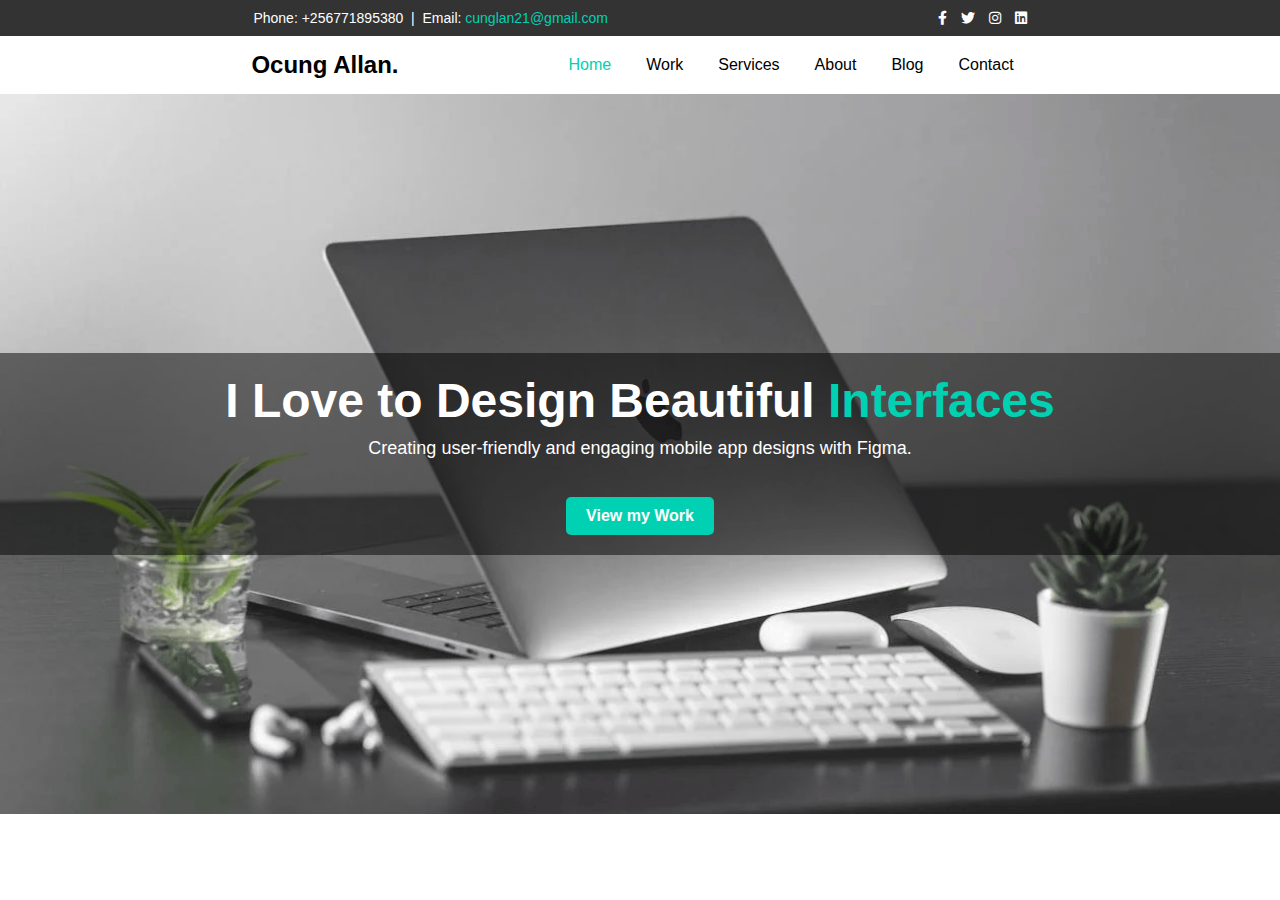
<file: index.html>
<!DOCTYPE html>
<html lang="en">
<head>
    <meta charset="UTF-8">
    <meta name="viewport" content="width=device-width, initial-scale=1.0">
    <title>My Portfolio</title>

    <link rel="stylesheet" href="/styles/general.css">
    <link rel="stylesheet" href="/styles/header.css">
    <link rel="stylesheet" href="/styles/home.css">
    <link rel="stylesheet" href="https://cdnjs.cloudflare.com/ajax/libs/font-awesome/6.0.0/css/all.min.css">
  
</head>
<body>
    <!-- Hero Section -->
    <header class="hero">
        <div class="overlay">
            <h1>I Love to Design Beautiful  <span>Interfaces</span></h1>
            <p>Creating user-friendly and engaging mobile app designs with Figma.</p>
            <a href="work.html" class="btn">View my Work</a>
        </div>
    </header>
    <script src="/scripts/header.js"></script>
</body>
</html>
</file>
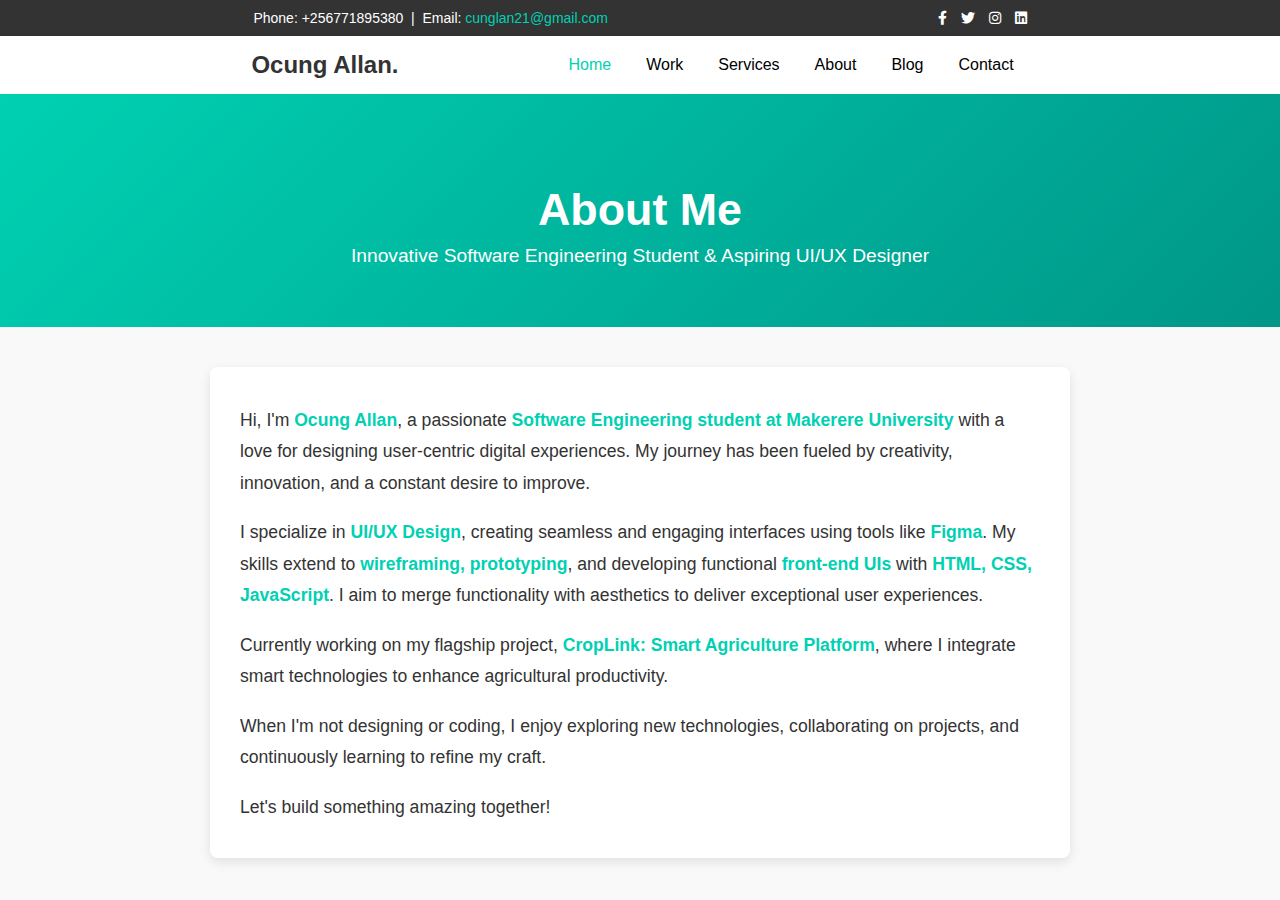
<file: about.html>
<!DOCTYPE html>
<html lang="en">
<head>
    <meta charset="UTF-8">
    <meta name="viewport" content="width=device-width, initial-scale=1.0">
    <title>About Me | Portfolio</title>
    <link rel="stylesheet" href="/styles/general.css">
    <link rel="stylesheet" href="/styles/header.css">
    <link rel="stylesheet" href="/styles/about.css">
    <link rel="stylesheet" href="https://cdnjs.cloudflare.com/ajax/libs/font-awesome/6.0.0/css/all.min.css">
</head>
<body>

    <section class="page-header">
        <h1>About Me</h1>
        <p>Innovative Software Engineering Student & Aspiring UI/UX Designer</p>
    </section>

    <section class="about">
        <p>Hi, I'm <strong>Ocung Allan</strong>, a passionate <strong>Software Engineering student at Makerere University</strong> with a love for designing user-centric digital experiences. My journey has been fueled by creativity, innovation, and a constant desire to improve.</p>

        <p>I specialize in <strong>UI/UX Design</strong>, creating seamless and engaging interfaces using tools like <strong>Figma</strong>. My skills extend to <strong>wireframing, prototyping</strong>, and developing functional <strong>front-end UIs</strong> with <strong>HTML, CSS, JavaScript</strong>. I aim to merge functionality with aesthetics to deliver exceptional user experiences.</p>

        <p>Currently working on my flagship project, <strong>CropLink: Smart Agriculture Platform</strong>, where I integrate smart technologies to enhance agricultural productivity.</p>

        <p>When I'm not designing or coding, I enjoy exploring new technologies, collaborating on projects, and continuously learning to refine my craft.</p>

        <p>Let's build something amazing together!</p>
    </section>

    <script src="/scripts/header.js"></script>
</body>
</html>
</file>
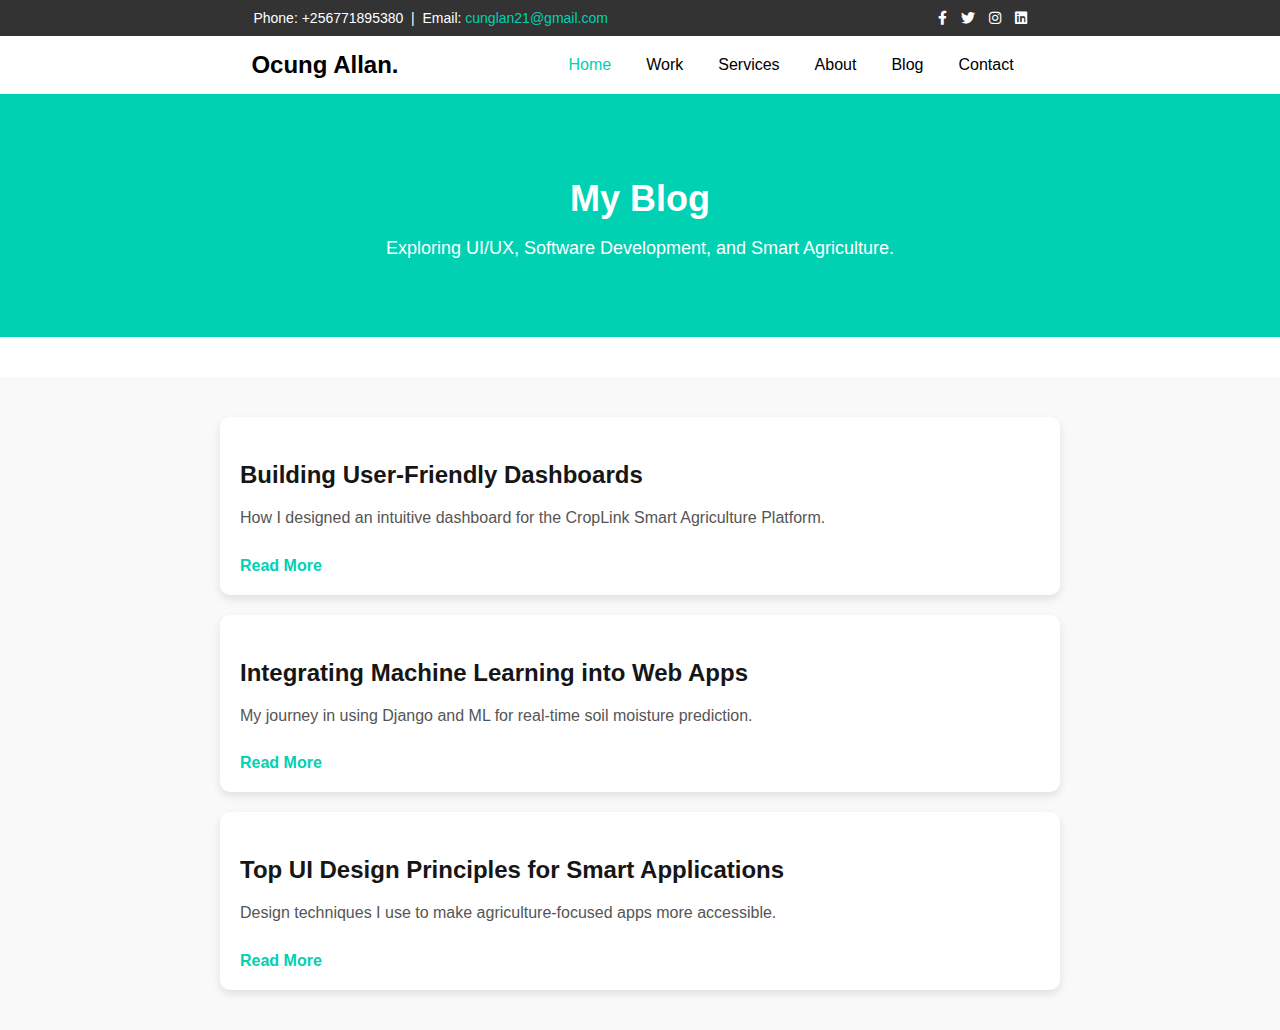
<file: blog.html>
<!DOCTYPE html>
<html lang="en">
<head>
    <meta charset="UTF-8">
    <meta name="viewport" content="width=device-width, initial-scale=1.0">
    <title>Blog | Portfolio</title>
    <link rel="stylesheet" href="/styles/general.css">
    <link rel="stylesheet" href="/styles/header.css">
    <link rel="stylesheet" href="/styles/blog.css">
    
    <link rel="stylesheet" href="https://cdnjs.cloudflare.com/ajax/libs/font-awesome/6.0.0/css/all.min.css">
</head>
<body>

    <section class="page-header">
        <h1>My Blog</h1>
        <p>Exploring UI/UX, Software Development, and Smart Agriculture.</p>
    </section>

    <section class="blog">
        <div class="post">
            <h3>Building User-Friendly Dashboards</h3>
            <p>How I designed an intuitive dashboard for the CropLink Smart Agriculture Platform.</p>
            <a href="#">Read More</a>
        </div>

        <div class="post">
            <h3>Integrating Machine Learning into Web Apps</h3>
            <p>My journey in using Django and ML for real-time soil moisture prediction.</p>
            <a href="#">Read More</a>
        </div>

        <div class="post">
            <h3>Top UI Design Principles for Smart Applications</h3>
            <p>Design techniques I use to make agriculture-focused apps more accessible.</p>
            <a href="#">Read More</a>
        </div>
    </section>
    
    <script src="/scripts/header.js"></script>
</body>
</html>
</file>
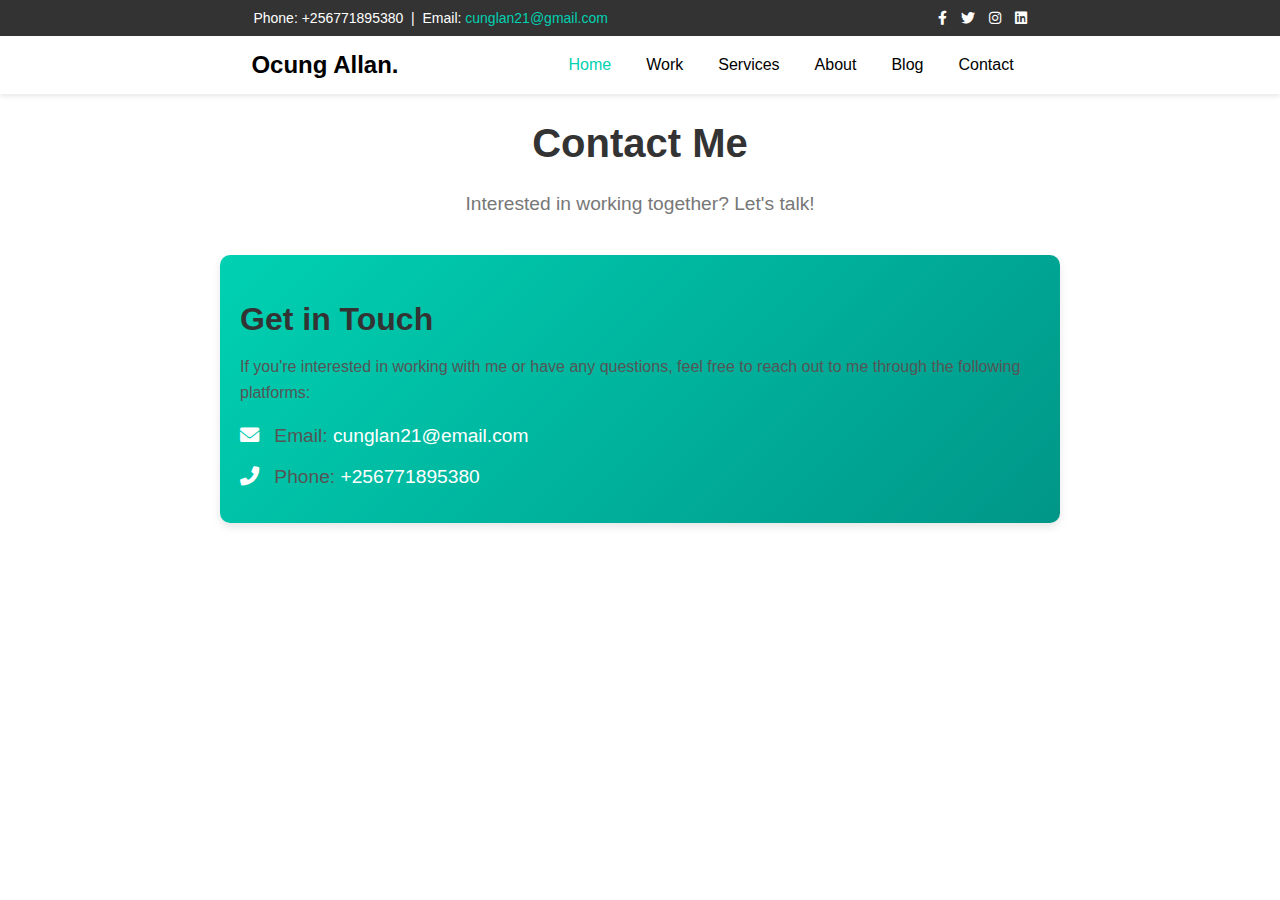
<file: contact.html>
<!DOCTYPE html>
<html lang="en">
<head>
    <meta charset="UTF-8">
    <meta name="viewport" content="width=device-width, initial-scale=1.0">
    <title>Contact | Portfolio</title>
    <link rel="stylesheet" href="/styles/general.css">
    <link rel="stylesheet" href="/styles/header.css">
    <link rel="stylesheet" href="/styles/contact.css">
    <link rel="stylesheet" href="https://cdnjs.cloudflare.com/ajax/libs/font-awesome/6.0.0/css/all.min.css">
</head>
<body>

    <section class="page-header">
        <h1>Contact Me</h1>
        <p>Interested in working together? Let's talk!</p>
    </section>

    <section class="contact">
        <h2>Get in Touch</h2>
        <p>If you're interested in working with me or have any questions, feel free to reach out to me through the following platforms:</p>
        
        <div class="contact-links">
            <p><i class="fas fa-envelope"></i> Email: <a href="mailto:cunglan21@email.com">cunglan21@email.com</a></p>
            <p><i class="fas fa-phone-alt"></i> Phone: <a href="tel:+256771895380">+256771895380</a></p>
            <!-- <p><i class="fab fa-linkedin"></i> LinkedIn: <a href="https://www.linkedin.com/in/AllanOcung" target="_blank">linkedin.com/in/yourname</a></p> -->
        </div>
    </section>

    <script src="/scripts/header.js"></script>
</body>
</html>
</file>
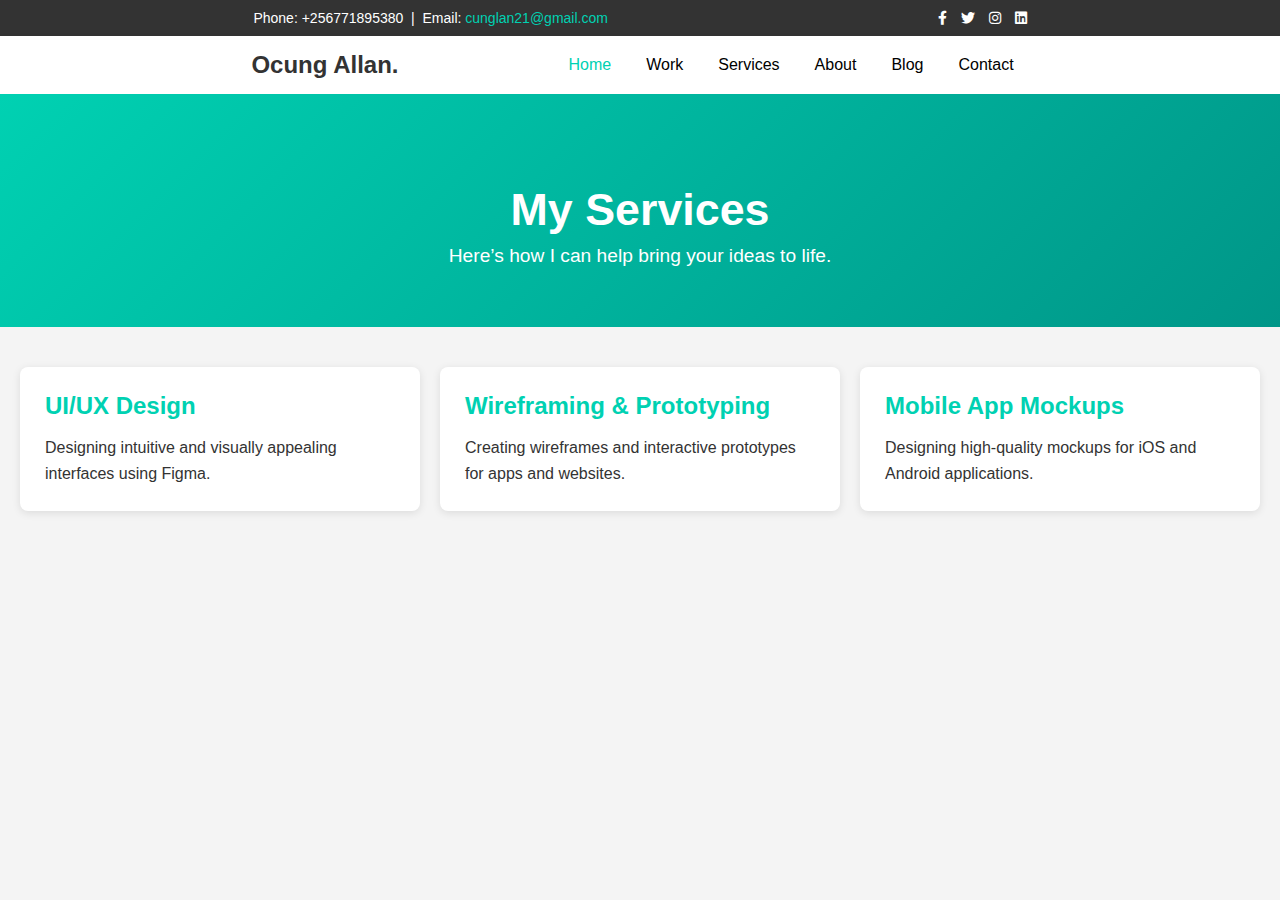
<file: services.html>
<!DOCTYPE html>
<html lang="en">
<head>
    <meta charset="UTF-8">
    <meta name="viewport" content="width=device-width, initial-scale=1.0">
    <title>Services | Portfolio</title>
    <link rel="stylesheet" href="/styles/general.css">
    <link rel="stylesheet" href="/styles/header.css">
    <link rel="stylesheet" href="/styles/services.css">
    
    <link rel="stylesheet" href="https://cdnjs.cloudflare.com/ajax/libs/font-awesome/6.0.0/css/all.min.css">
</head>
<body>

    <section class="page-header">
        <h1>My Services</h1>
        <p>Here’s how I can help bring your ideas to life.</p>
    </section>

    <section class="services">
        <div class="service">
            <h3>UI/UX Design</h3>
            <p>Designing intuitive and visually appealing interfaces using Figma.</p>
        </div>

        <div class="service">
            <h3>Wireframing & Prototyping</h3>
            <p>Creating wireframes and interactive prototypes for apps and websites.</p>
        </div>

        <div class="service">
            <h3>Mobile App Mockups</h3>
            <p>Designing high-quality mockups for iOS and Android applications.</p>
        </div>
    </section>
    <script src="/scripts/header.js"></script>
</body>
</html>
</file>
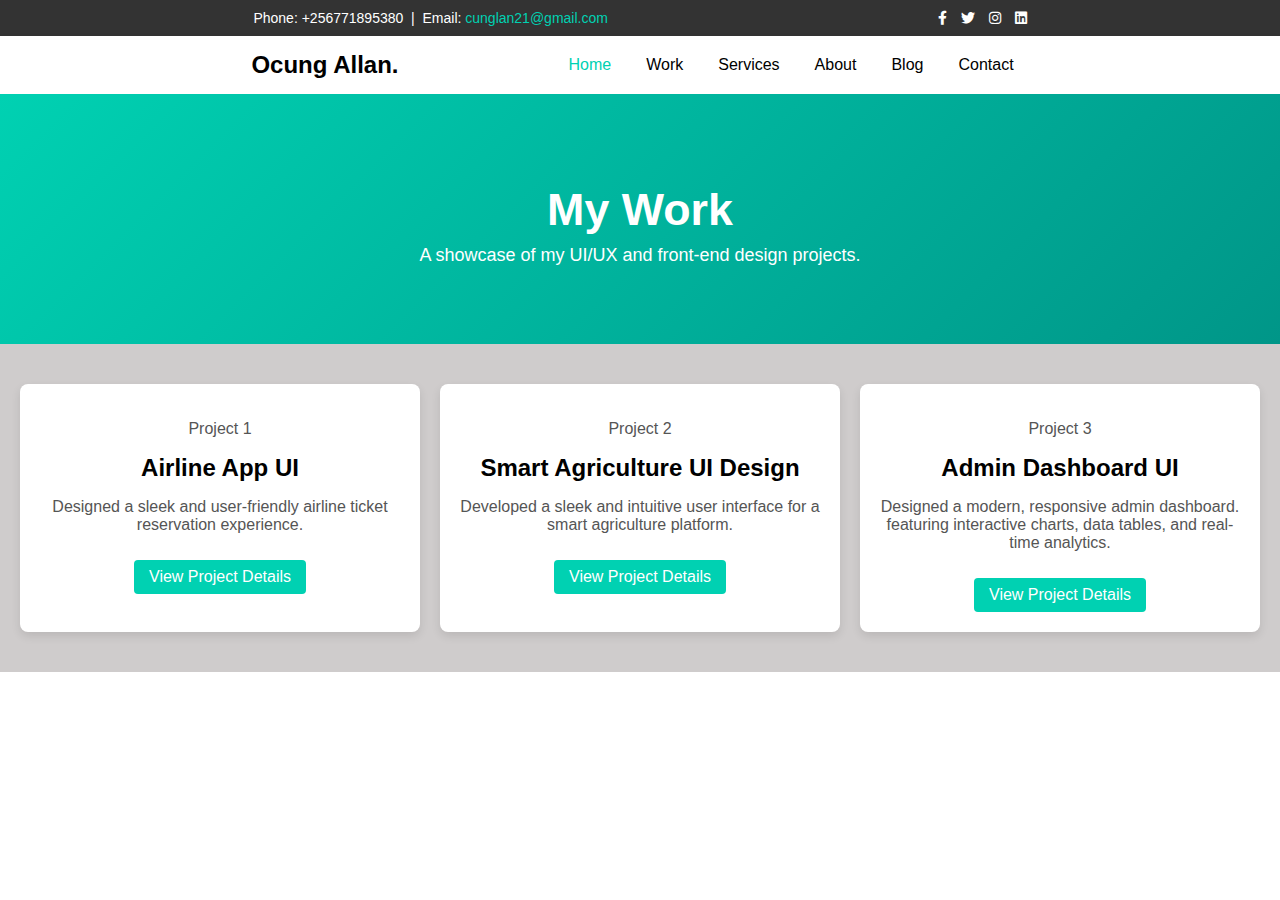
<file: work.html>
<!DOCTYPE html>
<html lang="en">
<head>
    <meta charset="UTF-8">
    <meta name="viewport" content="width=device-width, initial-scale=1.0">
    <title>My Work | Portfolio</title>
    <link rel="stylesheet" href="/styles/general.css">
    <link rel="stylesheet" href="/styles/header.css">
    <link rel="stylesheet" href="/styles/work.css">

    <link rel="stylesheet" href="https://cdnjs.cloudflare.com/ajax/libs/font-awesome/6.0.0/css/all.min.css">
</head>
<body>

    <section class="page-header">
        <h1>My Work</h1>
        <p>A showcase of my UI/UX and front-end design projects.</p>
    </section>

    <section class="portfolio">
        <div class="project">
            <p>Project 1</p>
            <h3>Airline App UI</h3>
            <p>Designed a sleek and user-friendly airline ticket reservation experience.</p>
            <a href="https://www.behance.net/gallery/219496977/Soroti-Airlines-Mobile-App" class="project-link">View Project Details</a>
        </div>

        <div class="project">
            <p>Project 2</p>
            <h3>Smart Agriculture UI Design</h3>
            <p>
                Developed a sleek and intuitive user interface for a smart agriculture platform.
            </p>
            <a href="https://www.behance.net/gallery/219495811/CropLink" class="project-link">View Project Details</a>
        </div>
        
        <div class="project">
            <p>Project 3</p>
            <h3>Admin Dashboard UI</h3>
            <p>
                Designed a modern, responsive admin dashboard. featuring interactive charts, data tables, and real-time analytics.
            </p>
            <a href="https://www.behance.net/gallery/219544839/Admin-Dashboard" class="project-link">View Project Details</a>
        </div>

    </section>
    <script src="/scripts/header.js"></script>
</body>
</html>
</file>
<file: styles/general.css>
/* General Styles */
body {
     font-family: Arial, sans-serif;
     margin: 0;
     padding: 0;
 }
</file>
<file: styles/header.css>
/* Top Bar */
 .top-bar {
     background: #333;
     color: white;
     padding: 10px 20px;
     display: flex;
     justify-content: center;
     align-items: center;
     font-size: 14px;
 }
 
 .top-bar span {
     margin-right: 320px;
 }
 
 .top-bar a {
     color: #00d1b2;
     text-decoration: none;
 }
 
 .social-icons a {
     color: white;
     margin-left: 10px;
 }
 
 /* Navigation */
 nav {
     display: flex;
     justify-content: center;
     align-items: center;
     padding: 15px 20px;
     background: white;
     box-shadow: 0px 2px 5px rgba(0,0,0,0.1);
 }
 
 .logo {
     font-size: 24px;
     font-weight: bold;
     margin-right: 150px;
 }
 
 nav ul {
     list-style: none;
     display: flex;
     margin: 0;
     padding: 0;
 }
 
 nav ul li {
     margin-left: 5px;
 }
 
 nav ul li a {
     text-decoration: none;
     color: black;
     padding: 8px 15px;
     transition: color 0.3s linear;
 }
 
 nav ul li a.active,
 nav ul li a:hover {
     color: #00d1b2;
 }
</file>
<file: styles/home.css>
/* Hero Section */
 .hero {
     position: relative;
     background-image: url('/images/4.png');
     background-size: cover;
     background-position: center;
     background-repeat: no-repeat;
     height: 80vh;
     display: flex;
     align-items: center;
     justify-content: center;
     text-align: center;
     color: white;
 }
 
 .overlay {
     background: rgba(0, 0, 0, 0.5);
     padding: 20px;
     width: 100%;
 }
 
 .hero h1 {
     font-size: 48px;
     margin: 0;
 }
 
 .hero span {
     color: #00d1b2;
 }
 
 .hero p {
     font-size: 18px;
     margin-top: 10px;
 }
 
 .btn {
     display: inline-block;
     margin-top: 20px;
     padding: 10px 20px;
     background: #00d1b2;
     color: white;
     text-decoration: none;
     font-weight: bold;
     border-radius: 5px;
     transition: background-color 0.3s linear;
 }
 
 .btn:hover {
     background-color: #009f9d;
 }
</file>
<file: styles/about.css>
/* Base styles */
body {
     font-family: 'Arial', sans-serif;
     margin: 0;
     padding: 0;
     background-color: #f9f9f9;
     color: #333;
 }
 
 /* Page Header */
 .page-header {
     text-align: center;
     padding: 60px 20px;
     background: linear-gradient(135deg, #00d1b2, #009688);
     color: #fff;
 }
 
 .page-header h1 {
     font-size: 2.8rem;
     margin-bottom: 10px;
 }
 
 .page-header p {
     font-size: 1.2rem;
     margin: 0;
 }
 
 /* About Section */
 .about {
     max-width: 800px;
     margin: 40px auto;
     padding: 20px 30px;
     background-color: #fff;
     border-radius: 8px;
     box-shadow: 0 4px 12px rgba(0, 0, 0, 0.1);
     line-height: 1.8;
     transition: box-shadow 0.3s ease;
 }
 
 .about:hover {
     box-shadow: 0 6px 20px rgba(0, 0, 0, 0.15);
 }
 
 .about p {
     font-size: 1.1rem;
     margin-bottom: 15px;
 }
 
 .about strong, .about b {
     color: #00d1b2;
 }
</file>
<file: styles/blog.css>
.blog {
     display: flex;
     flex-direction: column;
     align-items: center;
     gap: 20px;
     padding: 40px 20px;
     background-color: #f9f9f9;
 }
 
 .post {
     width: 80%;
     max-width: 800px;
     background: white;
     padding: 20px;
     border-radius: 10px;
     box-shadow: 0 4px 8px rgba(0, 0, 0, 0.1);
     transition: transform 0.3s ease, box-shadow 0.3s ease;
 }
 
 .post:hover {
     transform: translateY(-5px);
     box-shadow: 0 6px 12px rgba(0, 0, 0, 0.15);
 }
 
 .post h3 {
     color: #161616;
     margin-bottom: 10px;
     font-size: 24px;
 }
 
 .post p {
     color: #555;
     line-height: 1.6;
     font-size: 16px;
 }
 
 .post a {
     display: inline-block;
     margin-top: 10px;
     color: #00d1b2;
     text-decoration: none;
     font-weight: bold;
     transition: color 0.3s ease;
 }
 
 .post a:hover {
     text-decoration: underline;
     color: #00d1b2;
 }
 
 /* Page Header Styling */
 .page-header {
     background-color: #00d1b2;
     color: white;
     text-align: center;
     padding: 60px 20px;
     margin-bottom: 40px;
 }
 
 .page-header h1 {
     font-size: 36px;
     margin-bottom: 10px;
 }
 
 .page-header p {
     font-size: 18px;
     font-weight: 300;
 }
</file>
<file: styles/contact.css>
/* General Styling for the Contact Page */
.contact {
     font-family: 'Arial', sans-serif;
     margin: 30px auto;
     max-width: 800px;
     padding: 20px;
     background: linear-gradient(135deg, #00d1b2, #009688);
     border-radius: 10px;
     box-shadow: 0 4px 8px rgba(0, 0, 0, 0.1);
 }
 
 .contact h2 {
     font-size: 2rem;
     color: #333;
     margin-bottom: 10px;
 }
 
 .contact p {
     font-size: 1rem;
     color: #555;
     line-height: 1.6;
 }
 
 .contact .contact-links p {
     font-size: 1.2rem;
     margin: 10px 0;
 }
 
 .contact .contact-links a {
     color: #fff;
     text-decoration: none;
     
 }
 
 .contact .contact-links a:hover {
     text-decoration: underline;
 }
 
 /* Icons for contact methods */
 .contact .contact-links i {
     margin-right: 10px;
     color: #fff;
 }
 
 .page-header {
     text-align: center;
     margin-bottom: 40px;
 }
 
 .page-header h1 {
     font-size: 2.5rem;
     color: #333;
 }
 
 .page-header p {
     font-size: 1.2rem;
     color: #777;
 }
</file>
<file: styles/services.css>
/* Base styles */
body {
     font-family: 'Arial', sans-serif;
     margin: 0;
     padding: 0;
     background-color: #f4f4f4;
     color: #333;
 }
 
 /* Page Header */
 .page-header {
     text-align: center;
     padding: 60px 20px;
     background: linear-gradient(135deg, #00d1b2, #009688);
     color: #fff;
 }
 
 .page-header h1 {
     font-size: 2.8rem;
     margin-bottom: 10px;
 }
 
 .page-header p {
     font-size: 1.2rem;
     margin: 0;
 }
 
 /* Services Section */
 .services {
     display: flex;
     flex-wrap: wrap;
     justify-content: center;
     gap: 20px;
     padding: 40px 20px;
 }
 
 /* Individual Service Card */
 .service {
     background-color: #fff;
     padding: 25px;
     flex: 1 1 300px;
     max-width: 350px;
     border-radius: 8px;
     box-shadow: 0 2px 8px rgba(0, 0, 0, 0.1);
     transition: transform 0.3s ease, box-shadow 0.3s ease;
 }
 
 .service:hover {
     transform: translateY(-5px);
     box-shadow: 0 4px 12px rgba(0, 0, 0, 0.15);
 }
 
 .service h3 {
     margin-top: 0;
     margin-bottom: 15px;
     color: #00d1b2;
     font-size: 1.5rem;
 }
 
 .service p {
     line-height: 1.6;
     font-size: 1rem;
     margin: 0;
 }
</file>
<file: styles/work.css>
/* Page Header */
 .page-header {
    padding: 60px 20px;
    background: linear-gradient(135deg, #00d1b2, #009688);
    color: #fff;
    text-align: center;
 }
 
 .page-header h1 {
    font-size: 2.8rem;
     margin-bottom: 10px;
 }
 
 .page-header p {
     font-size: 18px;
     margin-top: 10px;
     color: #fff;
 }
 
 /* Portfolio Section */
 .portfolio {
     display: grid;
     grid-template-columns: repeat(auto-fill, minmax(300px, 1fr));
     gap: 20px;
     padding: 40px 20px;
     background: #cfcccc;
 }
 
 .project {
     background: white;
     border-radius: 8px;
     box-shadow: 0 4px 10px rgba(0, 0, 0, 0.1);
     padding: 20px;
     text-align: center;
     transition: transform 0.3s linear, box-shadow 0.3s linear;
 }
 
 .project:hover {
     transform: translateY(-10px);
     box-shadow: 0 6px 15px rgba(0, 0, 0, 0.15);
 }
 
 .project h3 {
     font-size: 24px;
     margin: 10px 0;
 }
 
 .project p {
     font-size: 16px;
     color: #555;
 }

 .project-link {
    display: inline-block;
    margin-top: 10px;
    padding: 8px 15px;
    background-color: #00d1b2;
    color: white;
    text-decoration: none;
    border-radius: 4px;
    transition: background-color 0.3s ease;
}

.project-link:hover {
    background-color: #00a392;
}

 
 /* Responsive Design */
 @media (max-width: 768px) {
     .page-header h1 {
         font-size: 28px;
     }
 
     .page-header p {
         font-size: 16px;
     }
 }
</file>
